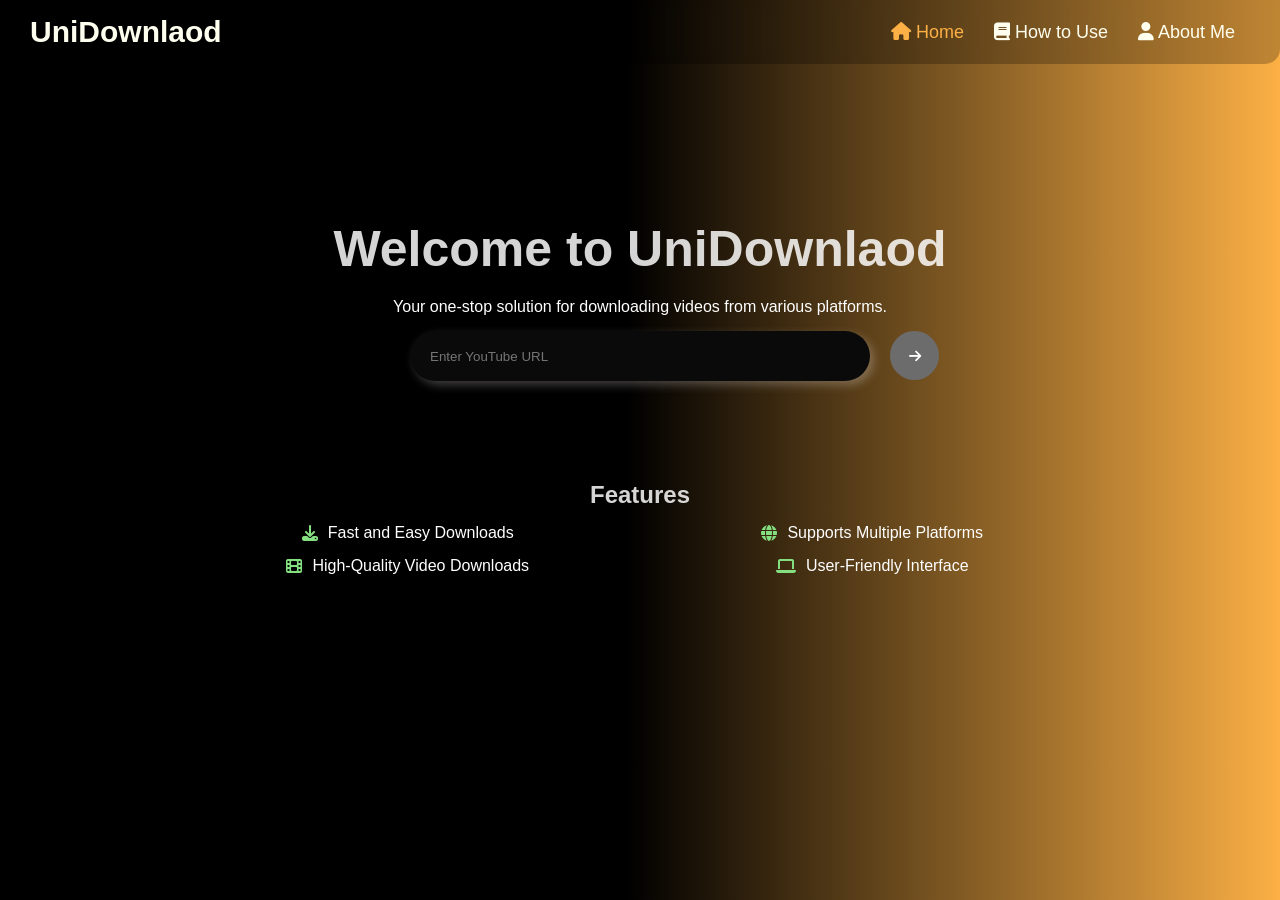
<file: frontend/index.html>
<!DOCTYPE html>
<html lang="en">

<head>
    <meta charset="UTF-8">
    <meta name="viewport" content="width=device-width, initial-scale=1.0">
    <title>UniDownlaod</title>
    <meta name="description" content="UniDownlaod helps you download YouTube videos in HD, MP4, and other formats quickly and easily. No signup required.">
    <meta name="keywords" content="YouTube video downloader, download YouTube videos, UniDownlaod, HD YouTube download, free video downloader, yt video downloader, mp4 downloader, online video downloader">
    <meta name="author" content="Pramanshav">
    <link rel="stylesheet" href="./style/style.css">
    <link rel="stylesheet" href="https://cdnjs.cloudflare.com/ajax/libs/font-awesome/6.5.1/css/all.min.css">
    <link rel="preconnect" href="https://fonts.googleapis.com">
    <link rel="preconnect" href="https://fonts.gstatic.com" crossorigin>
    <link href="https://fonts.googleapis.com/css2?family=Sour+Gummy:ital,wght@0,100..900;1,100..900&display=swap" rel="stylesheet">
    <link rel="icon" type="image/x-icon" href="favicon.ico">
</head>

<body>
    <!-- -----------------------------------------------nav bar----------------------------------------------- -->
    <nav class="navbar">
        <div class="logo">UniDownlaod</div>
        <div class="hamburger">
            <span></span>
            <span></span>
            <span></span>
        </div>
        <ul class="nav-links">
            <li active><a href="index.html"><i class="fas fa-home"></i> Home</a></li>
            <li><a href="how-to-use.html"><i class="fas fa-book"></i> How to Use</a></li>
            <li><a href="about.html"><i class="fas fa-user"></i> About Me</a></li>
        </ul>
    </nav>


    <!-- -----------------------------------------------main body----------------------------------------------- -->
    <main>
        <div class="main-container">
            <h1>Welcome to UniDownlaod</h1>
            <p>Your one-stop solution for downloading videos from various platforms.</p>
            <div class="url-container">
                <input type="text" id="video-url" placeholder="Enter YouTube URL">
                <button id="fetch-qualities"><i class="fa-solid fa-arrow-right"></i></button>

                <!-- Add this loading bar container -->
                <div class="loading-container" style="display: none;">
                    <div class="loading-bar">
                        <div class="loading-progress"></div>
                    </div>
                    <p class="loading-text">Fetching video information...</p>
                </div>

                <div id="qualities">
                    <div class="qualities-container">
                        <div id="video-info" style="display: none;">
                            <img id="video-thumbnail" style="max-width: 320px; border-radius: 10px;">
                            <h3 id="video-title"></h3>
                        </div>
                        <div class="download-controls">
                            <div class="custom-select">
                                <div class="select-selected" id="selected-quality">Select Quality</div>
                                <div class="select-items" id="quality-options"></div>
                            </div>
                            <button id="download-btn" style="display: none;">Download</button>
                        </div>
                    </div>
                </div>
                <p id="response-message"></p>
            </div>

            
        </div>
        <div class="features">
            <h2>Features</h2>
            <ul>
                <li><i class="fa-solid fa-download"></i> Fast and Easy Downloads</li>
                <li><i class="fa-solid fa-globe"></i> Supports Multiple Platforms</li>
                <li><i class="fa-solid fa-film"></i> High-Quality Video Downloads</li>
                <li><i class="fa-solid fa-laptop"></i> User-Friendly Interface</li>

            </ul>
        </div>
    </main>

    <script src="./style/script.js"></script>
    <script src="./style/common.js"></script>
</body>

</html>
</file>
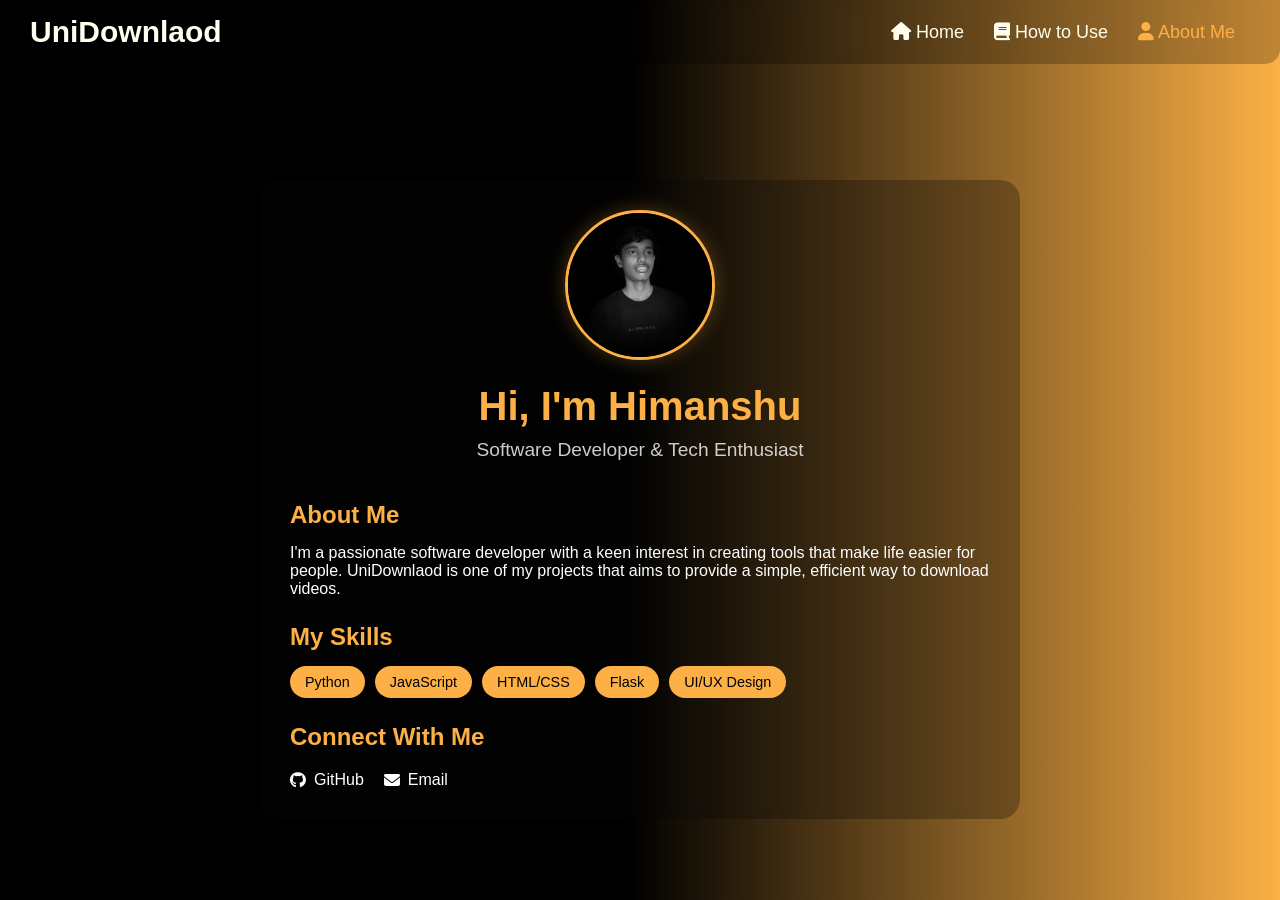
<file: frontend/about.html>
<!DOCTYPE html>
<html lang="en">
<head>
    <meta charset="UTF-8">
    <meta name="viewport" content="width=device-width, initial-scale=1.0">
    <title>About Me - UniDownlaod</title>
    <link rel="stylesheet" href="./style/style.css">
    <link rel="stylesheet" href="https://cdnjs.cloudflare.com/ajax/libs/font-awesome/6.5.1/css/all.min.css">
    <link rel="icon" type="image/x-icon" href="favicon.ico">
</head>
<body>
    <!-- Nav Bar -->
    <nav class="navbar">
        <div class="logo">UniDownlaod</div>
        <div class="hamburger">
            <span></span>
            <span></span>
            <span></span>
        </div>
        <ul class="nav-links">
            <li><a href="index.html"><i class="fas fa-home"></i> Home</a></li>
            <li><a href="how-to-use.html"><i class="fas fa-book"></i> How to Use</a></li>
            <li active><a href="about.html"><i class="fas fa-user"></i> About Me</a></li>
        </ul>
    </nav>

    <!-- Main Content -->
    <main>
        <div class="about-container">
            <div class="about-content">
                <div class="profile-section">
                    <img src="assets/profile.jpg" alt="Pramanshav" class="profile-pic">
                    <h1>Hi, I'm Himanshu</h1>
                    <p class="tagline">Software Developer & Tech Enthusiast</p>
                </div>

                <div class="bio-section">
                    <h2>About Me</h2>
                    <p>I'm a passionate software developer with a keen interest in creating tools that make life easier for people. UniDownlaod is one of my projects that aims to provide a simple, efficient way to download videos.</p>
                    
                    <h2>My Skills</h2>
                    <div class="skills">
                        <span>Python</span>
                        <span>JavaScript</span>
                        <span>HTML/CSS</span>
                        <span>Flask</span>
                        <span>UI/UX Design</span>
                    </div>

                    <h2>Connect With Me</h2>
                    <div class="social-links">
                        <a href="https://github.com/himaanshuuyadav" target="_blank"><i class="fab fa-github"></i> GitHub</a>
<!--                         <a href="https://linkedin.com/in/yourusername" target="_blank"><i class="fab fa-linkedin"></i> LinkedIn</a> -->
                        <a href="mailto:pramanshav@gmail.com"><i class="fas fa-envelope"></i> Email</a>
                    </div>
                </div>
            </div>
        </div>
    </main>
    <script src="./style/common.js"></script>
</body>
</html>
</file>
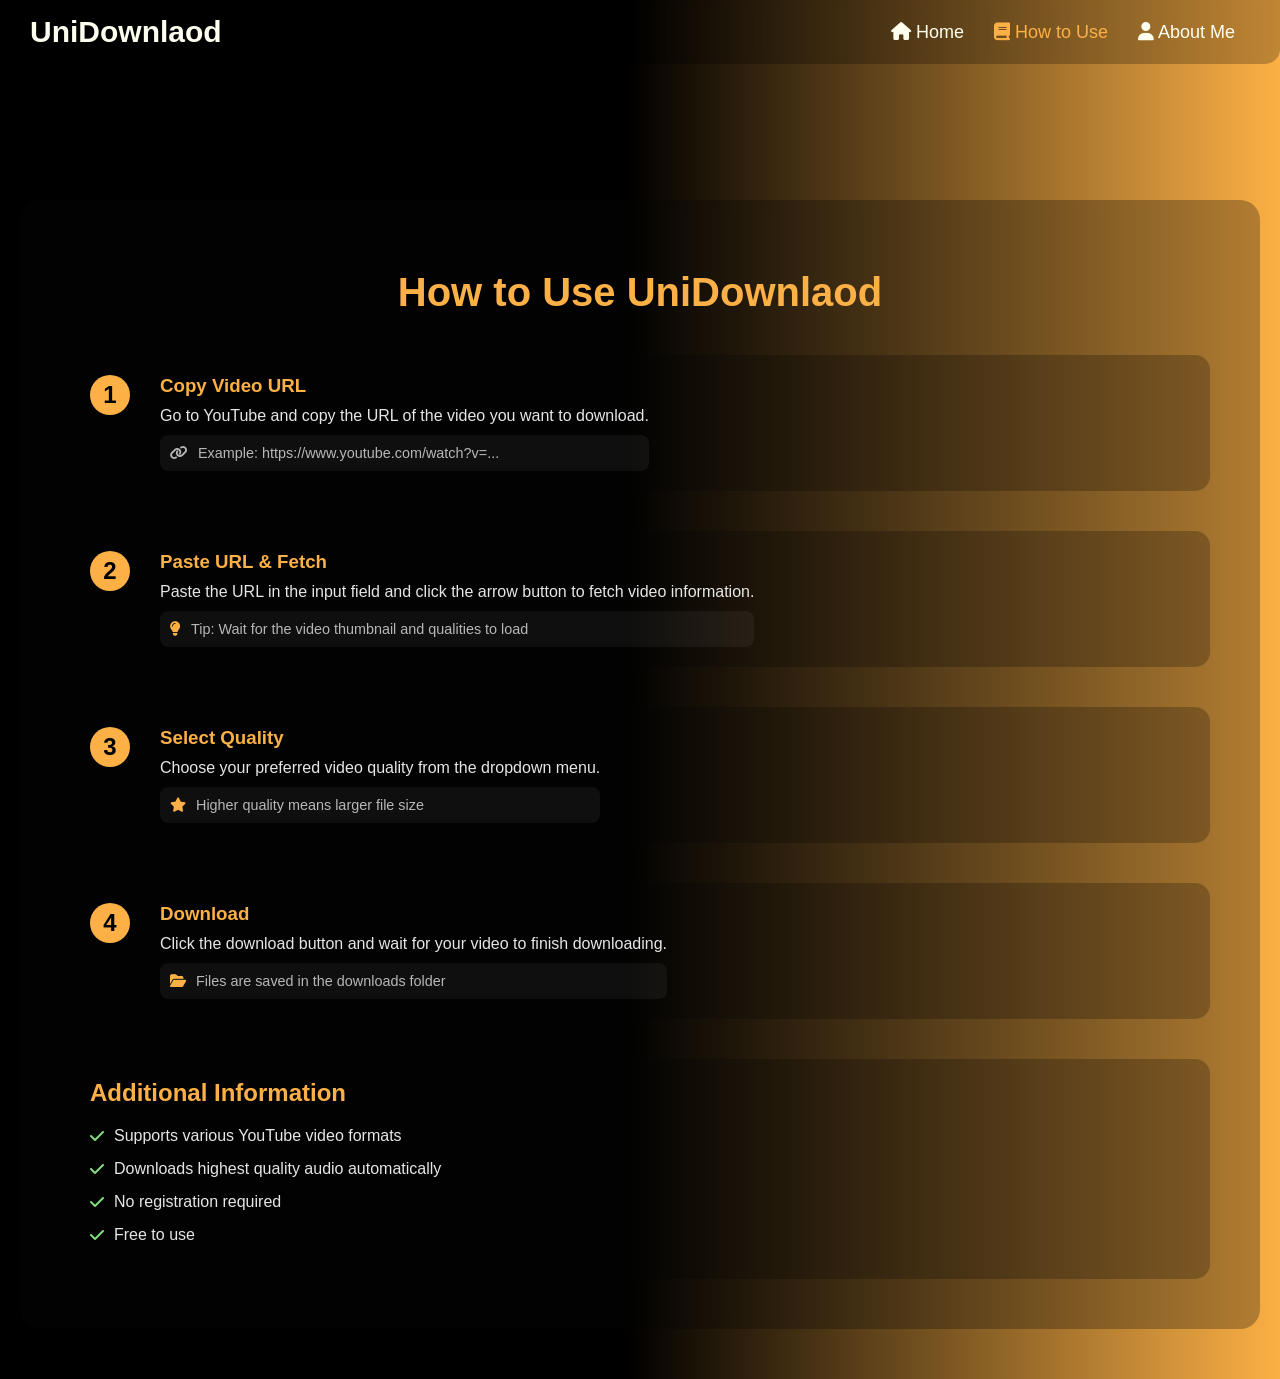
<file: frontend/how-to-use.html>
<!DOCTYPE html>
<html lang="en">
<head>
    <meta charset="UTF-8">
    <meta name="viewport" content="width=device-width, initial-scale=1.0">
    <title>How to Use - UniDownlaod</title>
    <link rel="stylesheet" href="./style/style.css">
    <link rel="stylesheet" href="https://cdnjs.cloudflare.com/ajax/libs/font-awesome/6.5.1/css/all.min.css">
    <link rel="icon" type="image/x-icon" href="favicon.ico">
</head>
<body>
    <!-- Nav Bar -->
    <nav class="navbar">
        <div class="logo">UniDownlaod</div>
        <div class="hamburger">
            <span></span>
            <span></span>
            <span></span>
        </div>
        <ul class="nav-links">
            <li><a href="index.html"><i class="fas fa-home"></i> Home</a></li>
            <li active><a href="how-to-use.html"><i class="fas fa-book"></i> How to Use</a></li>
            <li><a href="about.html"><i class="fas fa-user"></i> About Me</a></li>
        </ul>
    </nav>

    <!-- Main Content -->
    <main>
        <div class="how-to-container">
            <div class="how-to-content">
                <h1>How to Use UniDownlaod</h1>
                
                <div class="step-container">
                    <div class="step">
                        <div class="step-number">1</div>
                        <div class="step-content">
                            <h3>Copy Video URL</h3>
                            <p>Go to YouTube and copy the URL of the video you want to download.</p>
                            <div class="example">
                                <i class="fa-solid fa-link"></i>
                                <span>Example: https://www.youtube.com/watch?v=...</span>
                            </div>
                        </div>
                    </div>

                    <div class="step">
                        <div class="step-number">2</div>
                        <div class="step-content">
                            <h3>Paste URL & Fetch</h3>
                            <p>Paste the URL in the input field and click the arrow button to fetch video information.</p>
                            <div class="tip">
                                <i class="fa-solid fa-lightbulb"></i>
                                <span>Tip: Wait for the video thumbnail and qualities to load</span>
                            </div>
                        </div>
                    </div>

                    <div class="step">
                        <div class="step-number">3</div>
                        <div class="step-content">
                            <h3>Select Quality</h3>
                            <p>Choose your preferred video quality from the dropdown menu.</p>
                            <div class="tip">
                                <i class="fa-solid fa-star"></i>
                                <span>Higher quality means larger file size</span>
                            </div>
                        </div>
                    </div>

                    <div class="step">
                        <div class="step-number">4</div>
                        <div class="step-content">
                            <h3>Download</h3>
                            <p>Click the download button and wait for your video to finish downloading.</p>
                            <div class="tip">
                                <i class="fa-solid fa-folder-open"></i>
                                <span>Files are saved in the downloads folder</span>
                            </div>
                        </div>
                    </div>
                </div>

                <div class="additional-info">
                    <h2>Additional Information</h2>
                    <ul>
                        <li><i class="fa-solid fa-check"></i> Supports various YouTube video formats</li>
                        <li><i class="fa-solid fa-check"></i> Downloads highest quality audio automatically</li>
                        <li><i class="fa-solid fa-check"></i> No registration required</li>
                        <li><i class="fa-solid fa-check"></i> Free to use</li>
                    </ul>
                </div>
            </div>
        </div>
    </main>
    <script src="./style/common.js"></script>
</body>
</html>
</file>
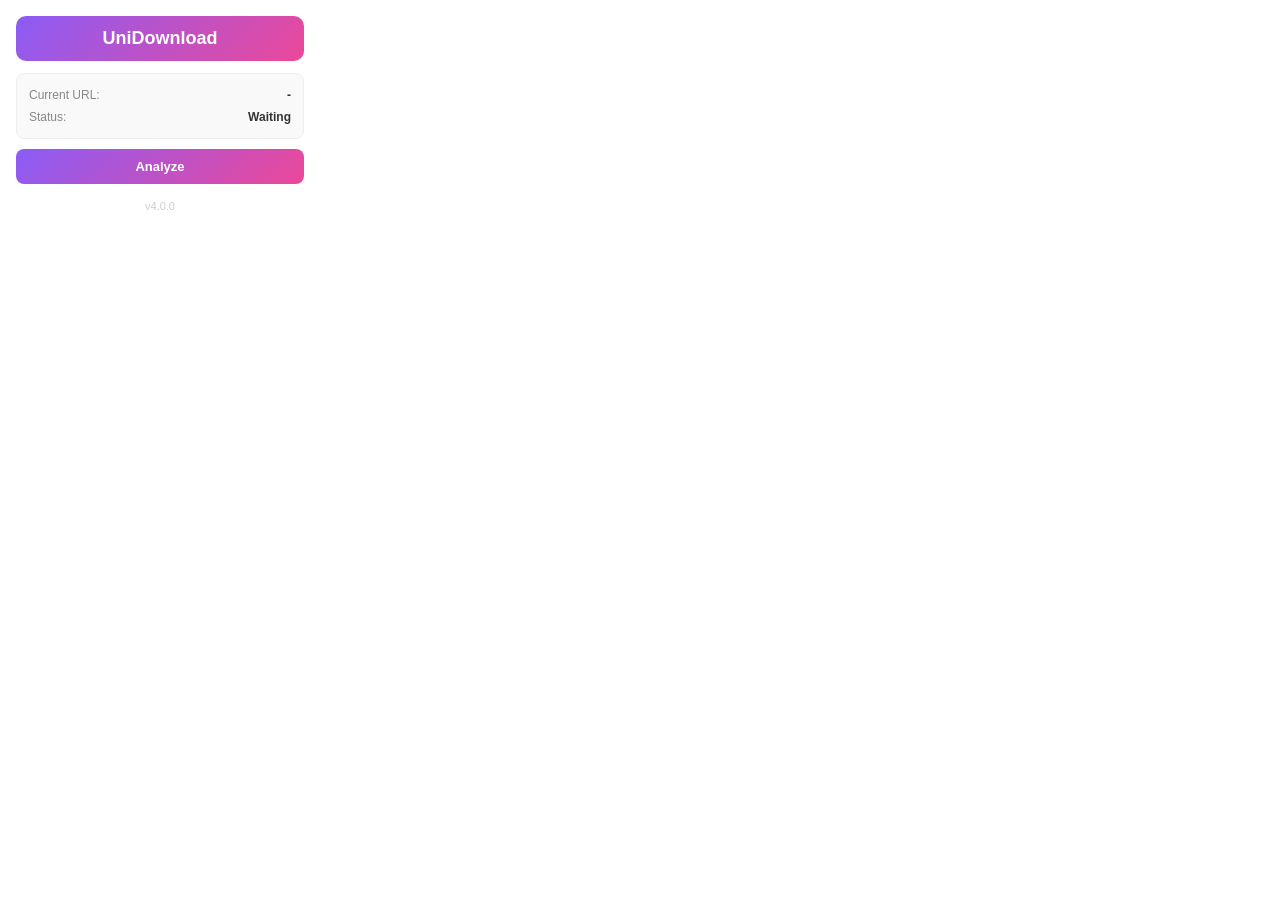
<file: extension/popup/popup.html>
<!DOCTYPE html>
<html lang="en">
<head>
  <meta charset="UTF-8">
  <meta name="viewport" content="width=device-width, initial-scale=1.0">
  <title>UniDownload</title>
  <link rel="stylesheet" href="popup.css">
</head>
<body>
  <div class="container">
    <div class="header">
      <h1 class="title">UniDownload</h1>
    </div>

    <!-- info row -->
    <div class="info">
      <div class="info-row">
        <span class="label">Current URL:</span>
        <span id="currentUrl" class="value url-value">-</span>
      </div>
      <div class="info-row">
        <span class="label">Status:</span>
        <span id="statusText" class="value">Waiting</span>
      </div>
    </div>

    <!-- result panel (hidden until analyze returns) -->
    <div id="resultPanel" class="result hidden">
      <div class="info">
        <div class="info-row">
          <span class="label">Platform:</span>
          <span id="platformName" class="value">-</span>
        </div>
        <div class="info-row">
          <span class="label">Content Type:</span>
          <span id="postType" class="value">-</span>
        </div>
        <div class="info-row">
          <span class="label">Media Count:</span>
          <span id="mediaCount" class="value">0</span>
        </div>
      </div>

      <div class="actions">
        <button id="btnDownloadCurrent" class="btn btn-primary" disabled>
          Download Current
        </button>
        <button id="btnDownloadAll" class="btn btn-secondary" disabled>
          Download All
        </button>
      </div>
    </div>

    <!-- primary action -->
    <button id="btnAnalyze" class="btn btn-analyze">Analyze</button>

    <!-- messages -->
    <div id="message" class="message hidden"></div>

    <!-- debug panel -->
    <div id="debug" class="debug hidden">
      <div class="debug-toggle" id="debugToggle">Debug Info ▸</div>
      <div id="debugBody" class="debug-body hidden">
        <div class="debug-row">
          <span class="debug-label">Backend URL:</span>
          <span class="debug-value">http://127.0.0.1:5000</span>
        </div>
        <div class="debug-row">
          <span class="debug-label">Backend Status:</span>
          <span id="debugBackend" class="debug-value">-</span>
        </div>
        <div class="debug-row">
          <span class="debug-label">yt-dlp Status:</span>
          <span id="debugYtdl" class="debug-value">-</span>
        </div>
        <div class="debug-row">
          <span class="debug-label">Extracted URLs:</span>
          <span id="debugUrlCount" class="debug-value">0</span>
        </div>
        <div id="debugUrlList" class="debug-url-list hidden"></div>
      </div>
    </div>

    <div class="footer">
      <span class="version">v4.0.0</span>
    </div>
  </div>
  <script src="popup.js"></script>
</body>
</html>
</file>
<file: frontend/style/style.css>
.sour-gummy {
    font-family: "Sour Gummy", sans-serif;
    font-optical-sizing: auto;
    font-weight: 400;
    font-style: normal;
    font-variation-settings: "wdth" 100;
}
body {
    
    font-family: 'Sour Gummy', sans-serif;
    background: rgb(0,0,0);
    background: linear-gradient(90deg, rgba(0,0,0,1) 49%, rgba(252,176,69,1) 100%, rgba(255,240,5,1) 100%);
    display: flex;
    flex-direction: column;
    justify-content: center; /* Centers vertically */
    align-items: center; /* Centers horizontally */
    height: 100vh; /* Full viewport height */
    margin: 0;
}
/* -----------------------------------------------Basic Reset----------------------------------------------- */
* {
    margin: 0;
    padding: 0;
    box-sizing: border-box;
    font-family: 'Cera Round Pro', sans-serif;
}


/* -----------------------------------------------Navbar Styles----------------------------------------------- */

.navbar {
    user-select: none;
    display: flex;
    justify-content: space-between;
    align-items: center;
    background-color: #0000003d;
    backdrop-filter: blur(5px);
    padding: 15px 30px;
    border-bottom-right-radius: 15px;
    border-bottom-left-radius: 15px;
    width: 100%;
    z-index: 1000;
    position: fixed;
    top: 0;
}

.logo {
    font-size: 30px;
    font-weight: bold;
    color: #FFFFF0;
}
.logo:hover{
    font-size: 31px;
    transition: 0.25s;
    cursor: default;
}

.nav-links {
    list-style: none;
    display: flex;
}

.nav-links li {
    margin: 0 15px;
    position: relative;
}

.nav-links a {
    text-decoration: none;
    color: #FFFFF0;
    font-size: 18px;
    transition: 0.3s;
}

.nav-links a:hover {
    color: wheat;
    font-size: 19px;

}

.nav-links a:focus{
    color: #fcb045;
}
.nav-links li[active] a {
    color: #fcb045;
}

.nav-links li[active] a:hover {
    color: #fcb045;
    font-size: 19px;
}
/* -----------------------------------------------Main Content Styles----------------------------------------------- */
.main-container {
    display: flex;
    justify-content: center;
    align-items: center;
    flex-direction: column;
    padding: 100px 20px 50px 20px;
    color: white;
    margin-top: 60px;
}
.main-container h1{
    font-size: 75px;
    margin-bottom: 20px;
    color: rgba(255, 255, 255, 0.836);
    user-select: none;
}

main{
    justify-content: center;
    align-items: center;
    width: 100%;
    min-height: 100vh;
    padding-top: 60px;
}


.url-container {
    position: relative;
    width: 460px;
    margin: 0 auto;
    
}

.url-container input {
    border: none;
    width: 460px;
    background-color: #0a0a0a;
    height: 50px;
    padding: 10px 60px 10px 20px;
    border-radius: 9999px;
    color: white;
    box-shadow: 4px 4px 10px rgba(250, 245, 245, 0.253);
    
}
.url-container input ::placeholder{
    color: #6c6c6c;
    font-style: bold;
}
.url-container input:focus{
    border-color: #6c6c6c;
}


#fetch-qualities{
    position: absolute;
    right: 0px;
    top: 0;
    bottom: 0;
    border-radius: 50%;
    background-color: #6c6c6c;
    /* padding: 0 16px; */
    color: white;
    border: none;
    cursor: pointer;
    font-size: 14px;
    width: 49px;
    height: 49px;
    margin-right: 1px;

   
}
.main-container p{
    margin-bottom: 15px;
    user-select: none;
}

#fetch-qualities:hover {
    background-color: wheat;
    color: black;
    transition: 0.3s;
    width: 50px;
    height: 50px;
}
#fetch-qualities:active {
    background-color: #fcb045;
    color: black;
    transition: 0.3s;
    width: 50px;
    height: 50px;
}

/* Select Box */
/* #quality-select {
    display: none; 
    
    margin-top: 15px;
    padding: 10px;
    font-size: 16px;
    border: none;
    border-radius: 5px;
    outline: none;
    border-radius: 9999px;
    background-color: #0000003d;
    color: white;
    box-shadow: 4px 4px 10px rgba(250, 245, 245, 0.253);
    width: 100%;
    
}
#quality-select option {
    background-color: #0000008f;
    color: white;
    font-size: 14px;
    padding: 10px;
    
} */
.custom-select {
    position: relative;
    width: 210px; /* Fixed width to fit "Quality: 1920p (mp4)" */
}

.select-selected, .select-items div {
    white-space: nowrap;
    overflow: hidden;
    text-overflow: ellipsis;
    color: white;
    padding: 12px 20px;
    cursor: pointer;
    transition: all 0.2s;
    width: 210px; /* Match parent width */
}
.select-selected {
    background-color: #0a0a0a;
    border-radius: 9999px;
    box-shadow: 4px 4px 10px rgba(250, 245, 245, 0.253);
    transition: all 0.3s ease;
}

.select-selected:hover {
    background-color: #1a1a1a;
    box-shadow: 4px 4px 15px rgba(250, 245, 245, 0.3);
}

.select-items {
    display: none;
    position: absolute;
    top: 100%;
    left: 0;
    width: 210px; /* Match parent width */
    z-index: 99;
    margin-top: 5px;
    background-color: #0a0a0a;
    border-radius: 10px;
    overflow: hidden;
    box-shadow: 0 4px 15px rgba(0, 0, 0, 0.3);
}

.select-items div {
    color: white;
    padding: 12px 20px;
    cursor: pointer;
    transition: all 0.2s;
}

.select-items div:hover {
    background-color: #1a1a1a;
    color: #fcb045;
}

.select-items div.selected {
    background-color: #fcb045;
    color: black;
}

.custom-select.active .select-items {
    display: block;
    animation: fadeIn 0.3s ease-out forwards;
}

/* Download Button */
#download-btn {
    display: none;  /* Initially Hidden */
    color: white;
    border: none;
    border-radius: 9999px;
    cursor: pointer;
    font-size: 16px;
    background-color: #6c6c6c;
    height: 45px;
    width: 100%;
    max-width: 300px;
}
#download-btn:hover {
    background-color: wheat;
    color: black;
    transition: 0.3s;
}


#qualities {
    display: none; /* Hide by default */
    background-color: #0a0a0a48;
    margin-top: 15px;
    border-radius: 20px;
    padding: 20px;
    width: 100%;
    max-width: 800px;
    opacity: 0;
    animation: fadeIn 0.5s ease-out forwards;
}
.qualities-container {
    display: flex;
    justify-content: space-between;
    align-items: flex-start;
    gap: 20px;
    transition: all 0.3s ease;
}

/* Features styling */
.features{
    display: flex;
    justify-content: center;
    align-items: center;
    flex-direction: column;
    padding: 50px 20px;
    color: white;
    user-select: none;
}

.features ul {
    display: flex;
    flex-wrap: wrap;
    gap: 20px; /* Space between columns */
    padding: 0;
    list-style: none;
    justify-content: center; /* Center-align the list items */
}

.features ul li {
    flex: 1 1 45%; /* Makes sure each column takes half the space */
    display: flex;
    align-items: center;
    gap: 10px; /* Space between icon and text */
    justify-content: center; /* Centers content inside li */
}
.features ul li .fa-solid {
    color: #83df80; /* Custom color */
}

.features h2{
    padding-bottom: 15px;
    color: rgba(255, 255, 255, 0.836);
}
.quality-option {
    display: flex;
    justify-content: space-between;
    align-items: center;
    margin-bottom: 8px;
    padding: 5px;
    border: 1px solid #ccc;
    border-radius: 5px;
    width: 300px;
}
#video-info {
    flex: 1;
    background-color: #0a0a0a48;
    padding: 15px;
    border-radius: 10px;
    text-align: left;
    max-width: 320px;
    opacity: 0;
    animation: slideIn 0.5s ease-out 0.2s forwards;
}
#video-title {
    color: white;
    font-size: 18px;
    word-wrap: break-word;
    margin: 10px 0;
    opacity: 0;
    animation: fadeIn 0.5s ease-out 0.4s forwards;
}

#video-thumbnail {
    width: 100%;
    border-radius: 10px;
    margin-bottom: 10px;
    box-shadow: 0 4px 8px rgba(0, 0, 0, 0.2);
    opacity: 0;
    animation: fadeIn 0.5s ease-out 0.3s forwards;
}
#video-info img[src=""] {
    display: none;
}

.error-message {
    color: #ff6b6b;
    background: rgba(255, 0, 0, 0.1);
    padding: 10px;
    border-radius: 5px;
    margin: 10px 0;
}
.download-controls {
    flex: 1;
    display: flex;
    flex-direction: column;
    gap: 15px;
    padding: 15px;
    align-items: flex-start;
    justify-content: center;
    min-height: 200px;
    opacity: 0;
    animation: slideIn 0.5s ease-out 0.5s forwards;
}
#quality-select {
    width: 100%;
    max-width: 300px;
    transition: all 0.3s ease;
}
#download-btn {
    width: 100%;
    max-width: 300px;
    transition: all 0.3s ease;
}
#response-message {
    color: white;
    margin: 10px 0;
}

.loading-container {
    margin-top: 20px;
    width: 100%;
    text-align: center;
}

.loading-bar {
    background: #0a0a0a48;
    height: 4px;
    border-radius: 2px;
    margin: 10px auto;
    position: relative;
    width: 200px;
    overflow: hidden;
}

.loading-progress {
    position: absolute;
    height: 100%;
    background: linear-gradient(90deg, rgba(0,0,0,1) 49%, rgba(252,176,69,1) 100%, rgba(255,240,5,1) 100%);
    animation: loading 1.5s infinite ease-in-out;
    width: 50%;
    border-radius: 2px;
}

.loading-text {
    color: #ffffff80;
    font-size: 14px;
    margin-top: 5px;
}

/* About Page Styles */
.about-container {
    padding: 120px 20px 50px 20px;
    max-width: 800px;
    margin: 0 auto;
    color: white;
}

.about-content {
    background-color: #0a0a0a48;
    border-radius: 20px;
    padding: 30px;
    backdrop-filter: blur(5px);
}

.profile-section {
    text-align: center;
    margin-bottom: 40px;
}

.profile-pic {
    width: 150px;
    height: 150px;
    border-radius: 50%;
    margin-bottom: 20px;
    border: 3px solid #fcb045;
    box-shadow: 0 0 20px rgba(252,176,69,0.3);
}

.profile-section h1 {
    font-size: 2.5em;
    margin-bottom: 10px;
    color: #fcb045;
}

.tagline {
    font-size: 1.2em;
    color: rgba(255, 255, 255, 0.8);
}

.bio-section h2 {
    color: #fcb045;
    margin: 25px 0 15px 0;
}

.skills {
    display: flex;
    flex-wrap: wrap;
    gap: 10px;
    margin: 15px 0;
}

.skills span {
    background-color: #fcb045;
    color: black;
    padding: 8px 15px;
    border-radius: 20px;
    font-size: 0.9em;
}

.social-links {
    display: flex;
    gap: 20px;
    margin-top: 20px;
}

.social-links a {
    color: white;
    text-decoration: none;
    display: flex;
    align-items: center;
    gap: 8px;
    transition: all 0.3s ease;
}

.social-links a:hover {
    color: #fcb045;
    transform: translateY(-2px);
}

/* How to Use Page Styles */
.how-to-container {
    padding-top: 120px; /* Increased from 120px */
    padding-bottom: 50px;
    padding-left: 20px;
    padding-right: 20px;
    max-width: 1500px; /* Increased from 800px */
    margin: 0 auto;
    color: white;
    margin-top: 0px;
    position: relative;
    z-index: 1;
}

.how-to-content {
    background-color: #0a0a0a48;
    border-radius: 20px;
    padding: 50px; /* Increased from 30px */
    backdrop-filter: blur(5px);
    width: 100%;
    margin-top: 20px;
}

.how-to-content h1 {
    text-align: center;
    color: #fcb045;
    font-size: 2.5em;
    margin-bottom: 40px;
    position: relative;
    z-index: 1;
    padding-top: 20px; /* Added padding at top */
}

.step-container {
    display: flex;
    flex-direction: column;
    gap: 40px;
}

.step {
    display: flex;
    gap: 30px;
    padding: 20px;
    background-color: #0000003d;
    border-radius: 15px;
    transition: transform 0.3s ease;
}

.step:hover {
    transform: translateX(10px);
}

.step-number {
    background-color: #fcb045;
    color: black;
    width: 40px;
    height: 40px;
    border-radius: 50%;
    display: flex;
    align-items: center;
    justify-content: center;
    font-size: 1.5em;
    font-weight: bold;
}

.step-content h3 {
    color: #fcb045;
    margin-bottom: 10px;
}

.step-content p {
    margin-bottom: 10px;
    color: rgba(255, 255, 255, 0.9);
}

.example, .tip {
    display: flex;
    align-items: center;
    gap: 10px;
    padding: 10px;
    background-color: #ffffff0d;
    border-radius: 8px;
    font-size: 0.9em;
    color: rgba(255, 255, 255, 0.7);
}

.tip i {
    color: #fcb045;
}

.additional-info {
    margin-top: 40px;
    padding: 20px;
    background-color: #0000003d;
    border-radius: 15px;
}

.additional-info h2 {
    color: #fcb045;
    margin-bottom: 20px;
}

.additional-info ul {
    list-style: none;
    padding: 0;
}

.additional-info li {
    display: flex;
    align-items: center;
    gap: 10px;
    margin-bottom: 15px;
    color: rgba(255, 255, 255, 0.9);
}

.additional-info i {
    color: #83df80;
}

@media (max-width: 768px) {
    .how-to-content h1 {
        font-size: 2em;
    }

    .step {
        flex-direction: column;
        align-items: center;
        text-align: center;
    }

    .step:hover {
        transform: none;
    }
}

@keyframes loading {
    0% {
        left: -50%;
    }
    100% {
        left: 100%;
    }
}

@keyframes fadeIn {
    from {
        opacity: 0;
        transform: translateY(20px);
    }
    to {
        opacity: 1;
        transform: translateY(0);
    }
}

@keyframes slideIn {
    from {
        opacity: 0;
        transform: translateX(-20px);
    }
    to {
        opacity: 1;
        transform: translateX(0);
    }
}

/* Custom Scrollbar Styles */
::-webkit-scrollbar {
    width: 12px;
    background: #000000;
}

::-webkit-scrollbar-track {
    background: #0a0a0a;
    border-radius: 10px;
}

::-webkit-scrollbar-thumb {
    background: linear-gradient(90deg, #1a1a1a 0%, rgba(252,176,69,0.8) 100%);
    border-radius: 10px;
    border: 3px solid #0a0a0a;
    transition: all 0.3s ease;
}

::-webkit-scrollbar-thumb:hover {
    background: linear-gradient(90deg, #1a1a1a 0%, rgba(252,176,69,1) 100%);
}

/* Firefox */
* {
    scrollbar-width: thin;
    scrollbar-color: rgba(252,176,69,0.8) #0a0a0a;
}

/* Hamburger Menu Styles */
.hamburger {
    display: none;
    flex-direction: column;
    cursor: pointer;
    padding: 5px;
    z-index: 1001;
}

.hamburger span {
    width: 25px;
    height: 3px;
    background-color: white;
    margin: 2px 0;
    transition: 0.4s;
    border-radius: 5px;
}

/* Responsive Styles */
@media screen and (max-width: 768px) {
    .hamburger {
        display: flex;
    }

    .nav-links {
        position: fixed;
        right: -100%;
        top: 0;
        flex-direction: column;
        background: #000000ef;
        backdrop-filter: blur(10px);
        width: 100%;
        height: 100vh;
        padding-top: 80px;
        transition: 0.3s ease-in-out;
    }

    .nav-links.active {
        right: 0;
    }

    .nav-links li {
        margin: 20px 0;
        text-align: center;
    }

    .nav-links a {
        font-size: 24px;
    }

    /* Main container responsive */
    .main-container {
        padding: 80px 15px 30px;
    }

    .main-container h1 {
        font-size: 40px;
        text-align: center;
    }

    .url-container {
        width: 100%;
        max-width: 460px;
    }

    .url-container input {
        width: 100%;
    }

    /* Qualities container responsive */
    .qualities-container {
        flex-direction: column;
        align-items: center;
    }

    #video-info {
        max-width: 100%;
    }

    .download-controls {
        width: 100%;
        align-items: center;
    }

    .custom-select {
        width: 100%;
        max-width: 300px;
    }

    .select-selected, .select-items div {
        width: 100%;
    }

    /* Features section responsive */
    .features ul {
        flex-direction: column;
    }

    .features ul li {
        flex: 1;
        text-align: center;
    }
}

@media screen and (max-width: 480px) {
    .main-container h1 {
        font-size: 32px;
    }

    .how-to-content {
        padding: 30px 15px;
    }

    .step {
        padding: 15px;
    }

    .about-content {
        padding: 20px;
    }
}
/* Add these media queries for intermediate screen sizes */
@media screen and (min-width: 481px) and (max-width: 1377px) {
    .main-container {
        padding: 100px 20px 40px;
        text-align: center;
    }

    .main-container h1 {
        font-size: 50px;
        text-align: center;
        margin-left: auto;
        margin-right: auto;
        max-width: 90%;
    }

    .url-container {
        width: 90%;
        max-width: 600px;
        margin: 0 auto;
    }

    .qualities-container {
        flex-direction: column;
        align-items: center;
    }

    #video-info {
        max-width: 80%;
    }

    .download-controls {
        width: 100%;
        align-items: center;
    }

    .features ul {
        justify-content: center;
        gap: 15px;
    }
}
</file>
<file: extension/popup/popup.css>
* {
  margin: 0;
  padding: 0;
  box-sizing: border-box;
}

body {
  width: 320px;
  font-family: -apple-system, BlinkMacSystemFont, 'Segoe UI', Roboto, Oxygen, Ubuntu, sans-serif;
  background: #fff;
  color: #333;
}

.container {
  padding: 16px;
}

.header {
  text-align: center;
  margin-bottom: 12px;
  background: linear-gradient(135deg, #8b5cf6, #ec4899);
  padding: 12px;
  border-radius: 10px;
}

.title {
  font-size: 18px;
  font-weight: 700;
  color: #fff;
}

/* ---- info rows ---- */

.info {
  background: #f9f9f9;
  border: 1px solid #eee;
  border-radius: 8px;
  padding: 10px 12px;
  margin-bottom: 10px;
}

.info-row {
  display: flex;
  justify-content: space-between;
  align-items: center;
  padding: 4px 0;
}

.label {
  color: #888;
  font-size: 12px;
  font-weight: 500;
  flex-shrink: 0;
  margin-right: 8px;
}

.value {
  color: #333;
  font-size: 12px;
  font-weight: 600;
  text-align: right;
}

.url-value {
  max-width: 200px;
  overflow: hidden;
  text-overflow: ellipsis;
  white-space: nowrap;
  direction: rtl;
  text-align: left;
}

/* ---- result panel ---- */

.result {
  margin-bottom: 10px;
}

/* ---- buttons ---- */

.btn {
  display: block;
  width: 100%;
  padding: 10px 16px;
  border: none;
  border-radius: 8px;
  font-size: 13px;
  font-weight: 600;
  cursor: pointer;
  transition: all 0.2s;
  text-align: center;
}

.btn:disabled {
  opacity: 0.4;
  cursor: not-allowed;
  transform: none;
}

.btn-analyze {
  background: linear-gradient(135deg, #8b5cf6, #ec4899);
  color: #fff;
  margin-bottom: 10px;
}

.btn-analyze:hover:not(:disabled) {
  opacity: 0.9;
  transform: translateY(-1px);
}

.btn-primary {
  background: linear-gradient(135deg, #8b5cf6, #ec4899);
  color: #fff;
  margin-bottom: 6px;
}

.btn-primary:hover:not(:disabled) {
  opacity: 0.9;
  transform: translateY(-1px);
}

.btn-secondary {
  background: #f0f0f0;
  color: #555;
}

.btn-secondary:hover:not(:disabled) {
  background: #e4e4e4;
}

.actions {
  display: flex;
  flex-direction: column;
  gap: 0;
  margin-bottom: 10px;
}

/* ---- messages ---- */

.message {
  padding: 10px 12px;
  border-radius: 8px;
  text-align: center;
  font-size: 12px;
  margin-bottom: 10px;
}

.message-error {
  background: #fff0f0;
  border: 1px solid #ffcdd2;
  color: #d32f2f;
}

.message-success {
  background: #f0fff4;
  border: 1px solid #c8e6c9;
  color: #2e7d32;
}

/* ---- debug panel ---- */

.debug {
  border: 1px solid #e8e8e8;
  border-radius: 6px;
  overflow: hidden;
}

.debug-toggle {
  padding: 6px 10px;
  font-size: 11px;
  font-weight: 600;
  color: #999;
  background: #fafafa;
  cursor: pointer;
  user-select: none;
}

.debug-toggle:hover {
  background: #f0f0f0;
}

.debug-body {
  padding: 8px 10px;
  background: #fcfcfc;
  border-top: 1px solid #e8e8e8;
}

.debug-row {
  display: flex;
  justify-content: space-between;
  align-items: flex-start;
  padding: 3px 0;
  font-size: 11px;
}

.debug-label {
  color: #999;
  flex-shrink: 0;
  margin-right: 8px;
}

.debug-value {
  color: #555;
  text-align: right;
  word-break: break-all;
}

.debug-url-list {
  margin-top: 6px;
  padding: 6px;
  background: #f5f5ff;
  border-radius: 4px;
  font-size: 10px;
  color: #666;
  line-height: 1.5;
  max-height: 100px;
  overflow-y: auto;
  word-break: break-all;
}

/* ---- footer ---- */

.footer {
  text-align: center;
  margin-top: 12px;
}

.version {
  color: #ccc;
  font-size: 11px;
}

.hidden {
  display: none;
}
</file>
